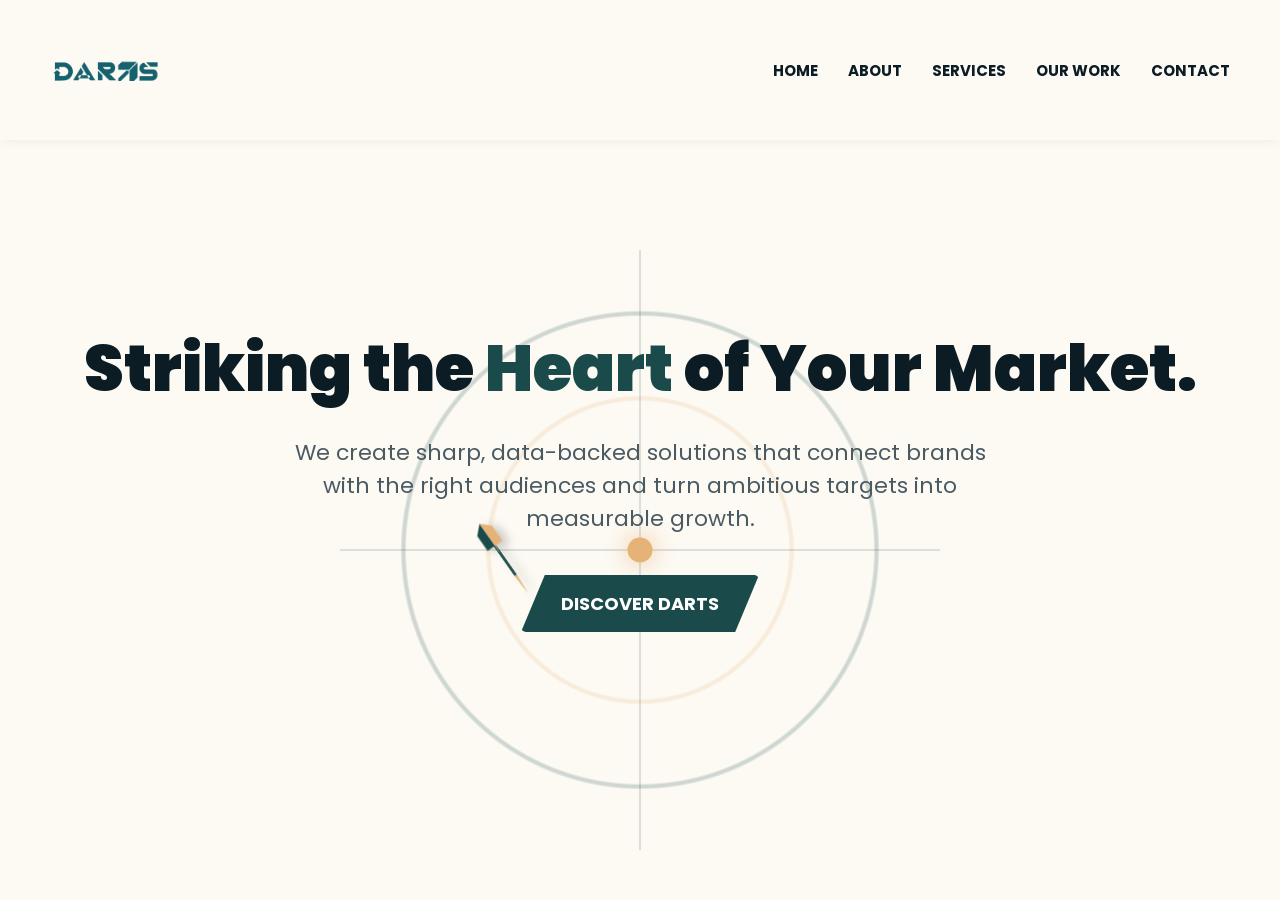
<file: index.html>
<!DOCTYPE html>
<html lang="en">
<head>
    <meta charset="UTF-8">
    <!-- El satr el se7ry elly byfaham el browser en da mobile -->
    <meta name="viewport" content="width=device-width, initial-scale=1.0">
    <title>Darts | Home</title>
    <link rel="stylesheet" href="style.css">
</head>
<body>
    <header>
        <a href="index.html" class="logo"><img src="papaya whip.png" alt="Darts"></a>
        <nav>
            <ul>
                <li><a href="index.html">Home</a></li>
                <li><a href="about.html">About</a></li>
                <li><a href="services.html">Services</a></li>
                <li><a href="clients.html">Our Work</a></li>
                <li><a href="contact.html">Contact</a></li>
            </ul>
        </nav>
    </header>

    <section class="hero">
        <div class="dart-target"></div>
        <h1>Striking the <span>Heart</span> of Your Market.</h1>
        <p>We create sharp, data-backed solutions that connect brands with the right audiences and turn ambitious targets into measurable growth.</p>
        <a href="about.html" class="cta-button">Discover Darts</a>
    </section>
</body>
</html>
</file>
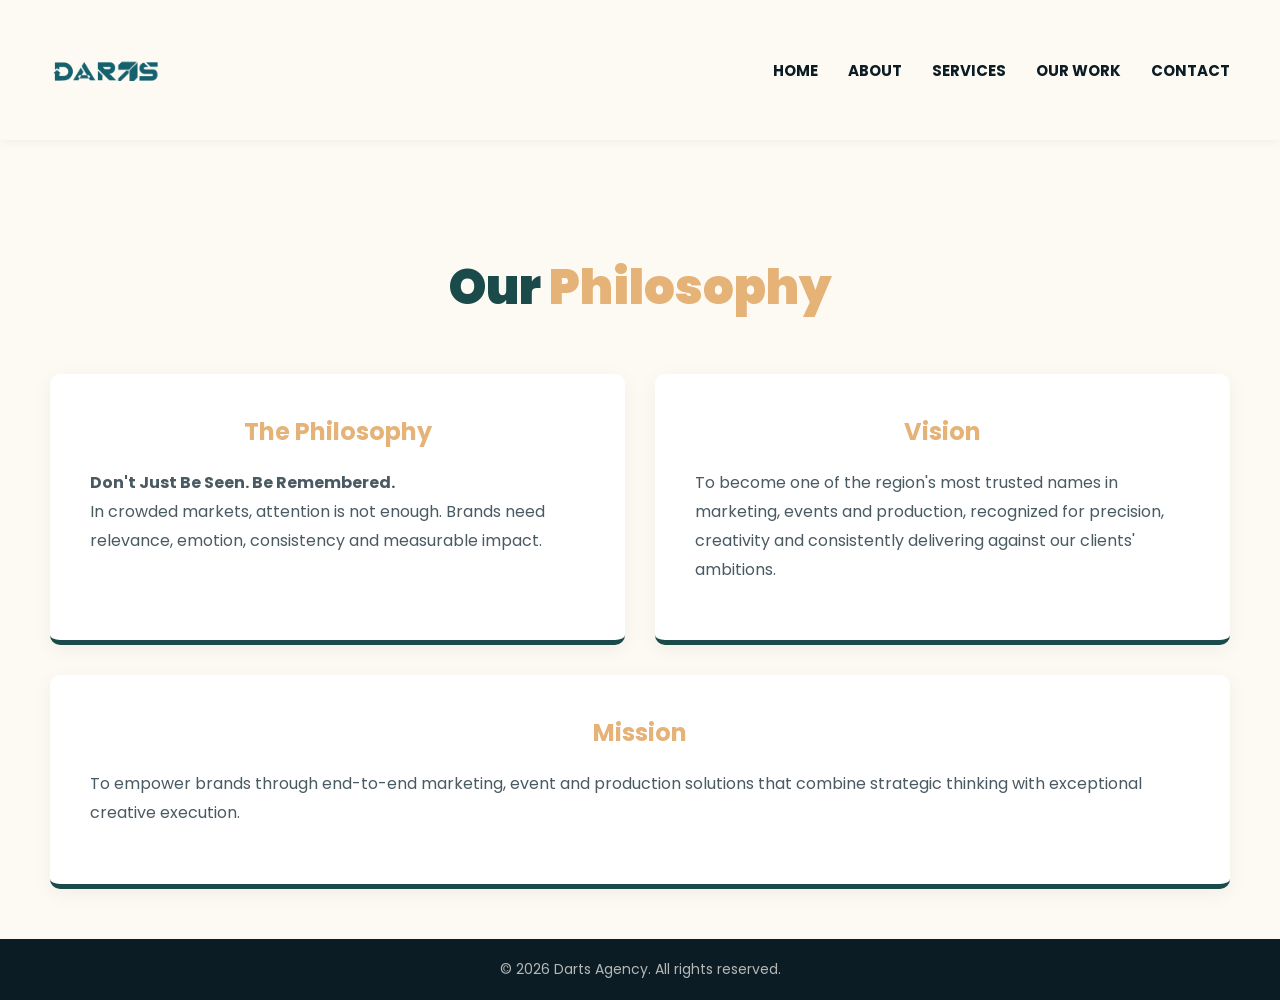
<file: about.html>
<!DOCTYPE html>
<html lang="en">
<head>
    <meta charset="UTF-8">
    <!-- El satr el se7ry elly byfaham el browser en da mobile -->
    <meta name="viewport" content="width=device-width, initial-scale=1.0">
    <title>Darts | Home</title>
    <link rel="stylesheet" href="style.css">
</head>
<body>
    <header>
        <a href="index.html" class="logo"><img src="papaya whip.png" alt="Darts"></a>
        <nav>
            <ul>
                <li><a href="index.html">Home</a></li>
                <li><a href="about.html">About</a></li>
                <li><a href="services.html">Services</a></li>
                <li><a href="clients.html">Our Work</a></li>
                <li><a href="contact.html">Contact</a></li>
            </ul>
        </nav>
    </header>

    <div class="page-content">
        <h1 class="page-title">Our <span>Philosophy</span></h1>
        
        <div class="grid-3">
            <div class="card">
                <h3>The Philosophy</h3>
                <p><strong>Don't Just Be Seen. Be Remembered.</strong><br>In crowded markets, attention is not enough. Brands need relevance, emotion, consistency and measurable impact.</p>
            </div>
            <div class="card">
                <h3>Vision</h3>
                <p>To become one of the region's most trusted names in marketing, events and production, recognized for precision, creativity and consistently delivering against our clients' ambitions.</p>
            </div>
            <div class="card">
                <h3>Mission</h3>
                <p>To empower brands through end-to-end marketing, event and production solutions that combine strategic thinking with exceptional creative execution.</p>
            </div>
        </div>
    </div>
    <footer>&copy; 2026 Darts Agency. All rights reserved.</footer>
</body>
</html>
</file>
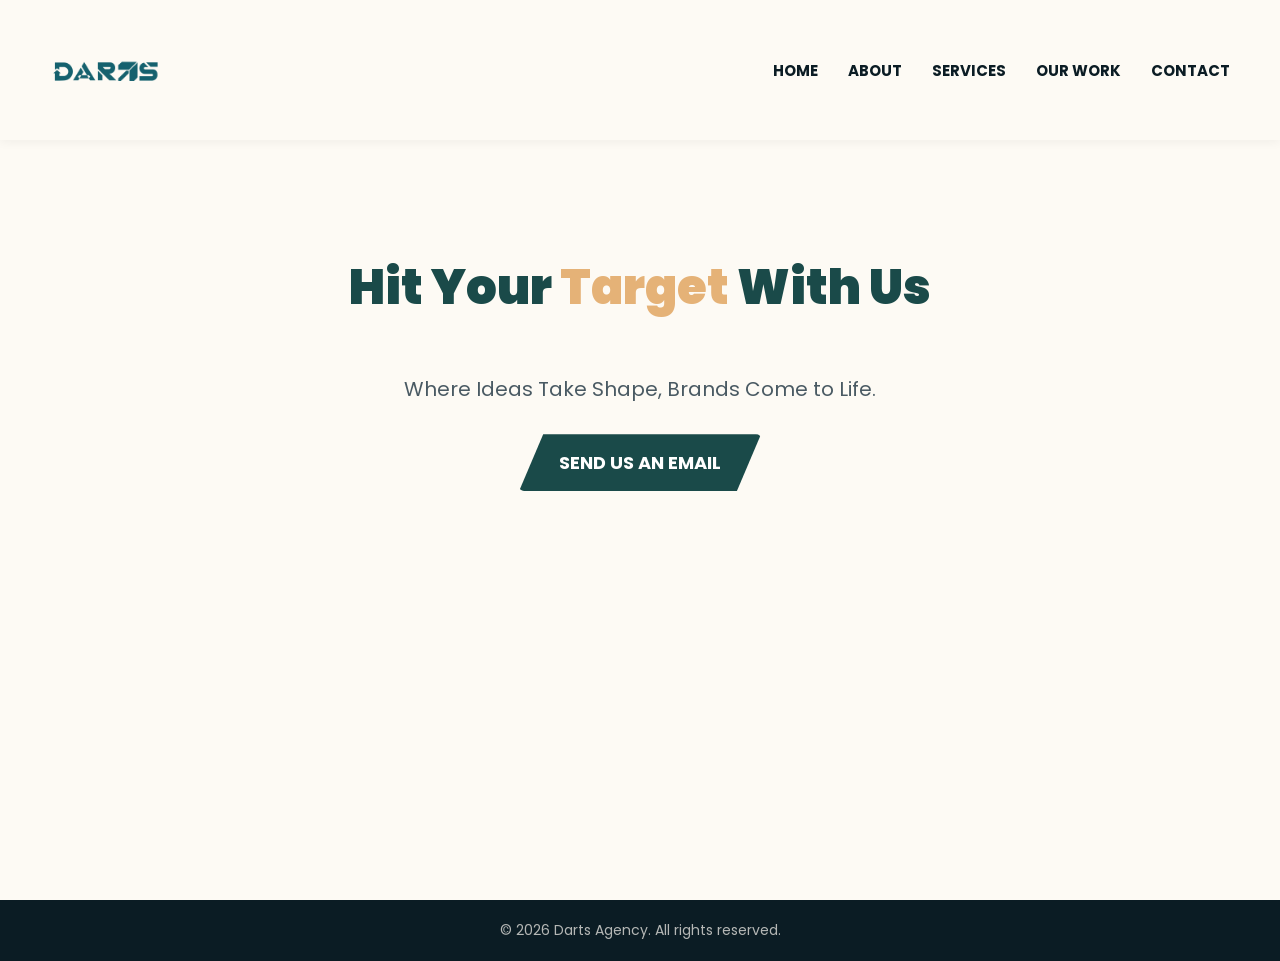
<file: contact.html>
<!DOCTYPE html>
<html lang="en">
<head>
    <meta charset="UTF-8">
    <!-- El satr el se7ry elly byfaham el browser en da mobile -->
    <meta name="viewport" content="width=device-width, initial-scale=1.0">
    <title>Darts | Home</title>
    <link rel="stylesheet" href="style.css">
</head>
<body>
    <header>
        <a href="index.html" class="logo"><img src="papaya whip.png" alt="Darts"></a>
        <nav>
            <ul>
                <li><a href="index.html">Home</a></li>
                <li><a href="about.html">About</a></li>
                <li><a href="services.html">Services</a></li>
                <li><a href="clients.html">Our Work</a></li>
                <li><a href="contact.html">Contact</a></li>
            </ul>
        </nav>
    </header>

    <div class="page-content" style="text-align: center;">
        <h1 class="page-title">Hit Your <span>Target</span> With Us</h1>
        <p style="font-size: 20px; color: #4a5a63; margin-bottom: 30px;">Where Ideas Take Shape, Brands Come to Life.</p>
        <a href="mailto:info@darts.com" class="cta-button">Send us an Email</a>
    </div>
    <footer>&copy; 2026 Darts Agency. All rights reserved.</footer>
</body>
</html>
</file>
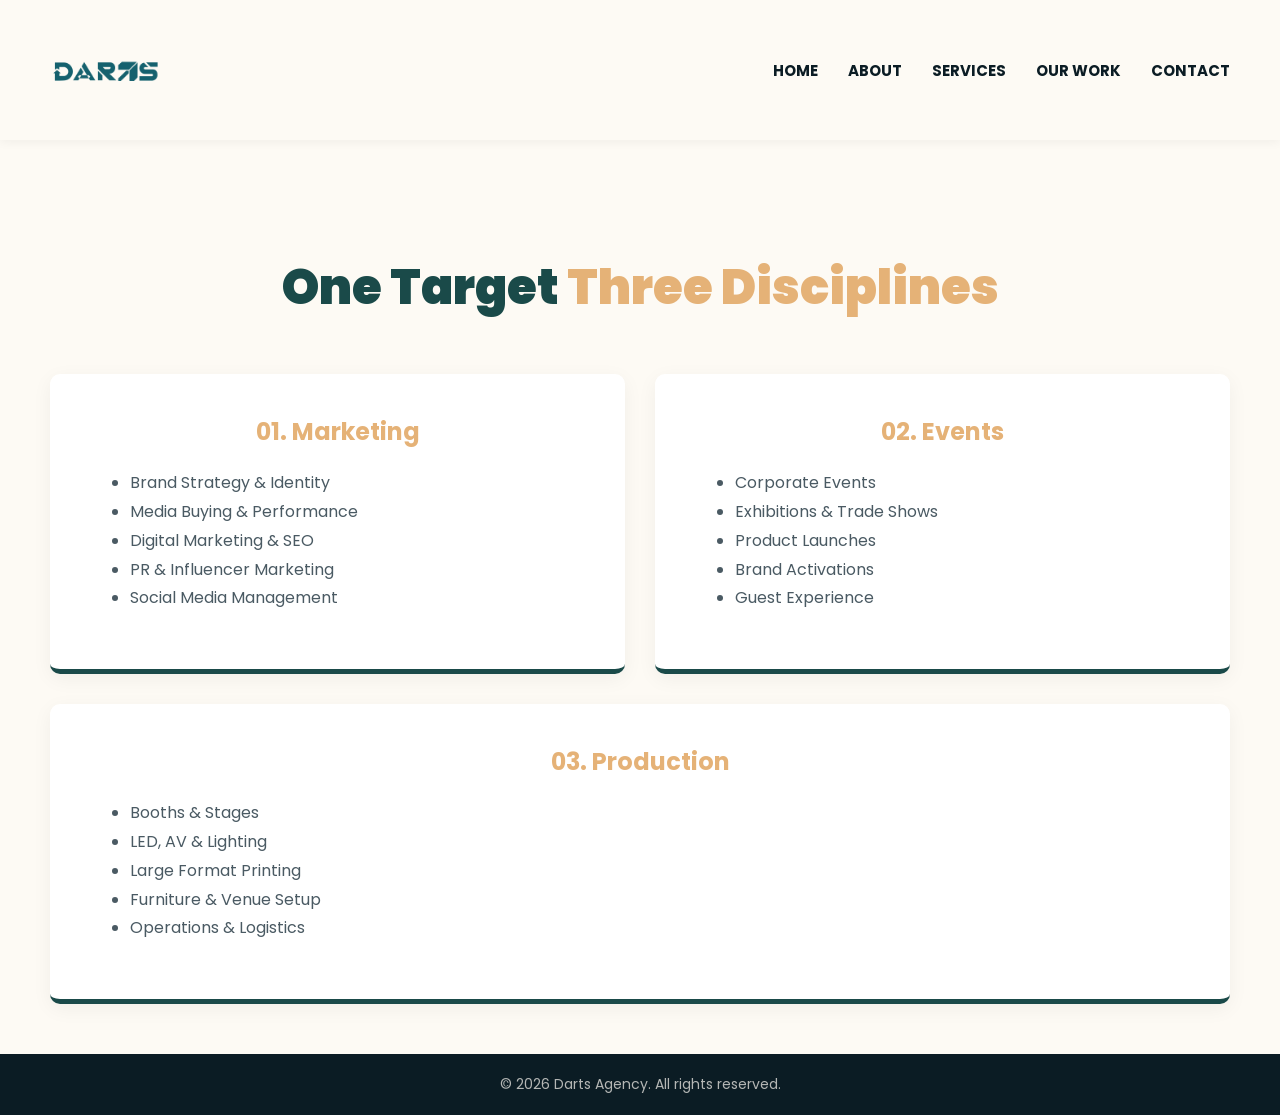
<file: services.html>
<!DOCTYPE html>
<html lang="en">
<head>
    <meta charset="UTF-8">
    <!-- El satr el se7ry elly byfaham el browser en da mobile -->
    <meta name="viewport" content="width=device-width, initial-scale=1.0">
    <title>Darts | Home</title>
    <link rel="stylesheet" href="style.css">
</head>
<body>
    <header>
        <a href="index.html" class="logo"><img src="papaya whip.png" alt="Darts"></a>
        <nav>
            <ul>
                <li><a href="index.html">Home</a></li>
                <li><a href="about.html">About</a></li>
                <li><a href="services.html">Services</a></li>
                <li><a href="clients.html">Our Work</a></li>
                <li><a href="contact.html">Contact</a></li>
            </ul>
        </nav>
    </header>

    <div class="page-content">
        <h1 class="page-title">One Target <span>Three Disciplines</span></h1>
        
        <div class="grid-3">
            <div class="card">
                <h3>01. Marketing</h3>
                <ul>
                    <li>Brand Strategy & Identity</li>
                    <li>Media Buying & Performance</li>
                    <li>Digital Marketing & SEO</li>
                    <li>PR & Influencer Marketing</li>
                    <li>Social Media Management</li>
                </ul>
            </div>
            <div class="card">
                <h3>02. Events</h3>
                <ul>
                    <li>Corporate Events</li>
                    <li>Exhibitions & Trade Shows</li>
                    <li>Product Launches</li>
                    <li>Brand Activations</li>
                    <li>Guest Experience</li>
                </ul>
            </div>
            <div class="card">
                <h3>03. Production</h3>
                <ul>
                    <li>Booths & Stages</li>
                    <li>LED, AV & Lighting</li>
                    <li>Large Format Printing</li>
                    <li>Furniture & Venue Setup</li>
                    <li>Operations & Logistics</li>
                </ul>
            </div>
        </div>
    </div>
    <footer>&copy; 2026 Darts Agency. All rights reserved.</footer>
</body>
</html>
</file>
<file: style.css>
@import url('https://fonts.googleapis.com/css2?family=Poppins:wght@300;400;700;900&display=swap');

body {
    font-family: 'Poppins', sans-serif;
    margin: 0;
    padding: 0;
    background-color: #fdfaf4;
    color: #0b1c24;
    overflow-x: hidden;
    /* SHEELNA EL ANIMATION HENA 3ashan ne7el moshkelet el popup */
}

/* --- Header & Exact Alignment --- */
header {
    background: rgba(253, 250, 244, 0.98);
    padding: 0 50px;
    height: 140px;
    display: flex;
    justify-content: space-between;
    align-items: center;
    position: fixed;
    width: 100%;
    top: 0;
    box-sizing: border-box;
    z-index: 1000; /* Kabarna el z-index 3ashan yefdal dyman foo2 */
    box-shadow: 0 2px 10px rgba(0, 0, 0, 0.05);
}

    header .logo {
        display: flex;
        align-items: center;
        height: 100%;
    }

        header .logo img {
            height: 110px;
            width: auto;
            margin: 0;
            transition: transform 0.3s;
        }

        header .logo:hover img {
            transform: scale(1.05);
        }

    /* --- Menu --- */
    header nav ul {
        list-style: none;
        display: flex;
        gap: 30px;
        margin: 0;
        padding: 0;
    }

        header nav ul li a {
            color: #0b1c24;
            text-decoration: none;
            font-size: 15px;
            font-weight: 700;
            text-transform: uppercase;
            position: relative;
        }

            header nav ul li a::after {
                content: '';
                position: absolute;
                width: 0;
                height: 2px;
                display: block;
                margin-top: 5px;
                right: 0;
                background: #1a4a49;
                transition: width 0.4s;
            }

            header nav ul li a:hover::after {
                width: 100%;
                left: 0;
            }

/* --- Hero Section (Home) --- */
.hero {
    position: relative;
    height: 100vh;
    display: flex;
    flex-direction: column;
    justify-content: center;
    align-items: center;
    text-align: center;
    padding: 0 20px;
}

/* El Dawareya elly b-telef */
.dart-target {
    position: absolute;
    width: 600px;
    height: 600px;
    top: 250px;
    border-radius: 50%;
    background: linear-gradient(to right, transparent 49.8%, rgba(26, 74, 73, 0.15) 49.8%, rgba(26, 74, 73, 0.15) 50.2%, transparent 50.2%), linear-gradient(to bottom, transparent 49.8%, rgba(26, 74, 73, 0.15) 49.8%, rgba(26, 74, 73, 0.15) 50.2%, transparent 50.2%), radial-gradient(circle, transparent 35%, rgba(229, 178, 119, 0.2) 35.5%, rgba(229, 178, 119, 0.2) 36%, transparent 36.5%), radial-gradient(circle, transparent 55%, rgba(26, 74, 73, 0.2) 55.5%, rgba(26, 74, 73, 0.2) 56%, transparent 56.5%);
    z-index: -1;
    animation: spinTarget 40s linear infinite;
}

    /* Qalb el Market (Bullseye) */
    .dart-target::before {
        content: '';
        position: absolute;
        top: 50%;
        left: 50%;
        transform: translate(-50%, -50%);
        width: 25px;
        height: 25px;
        background-color: #e5b277;
        border-radius: 50%;
        box-shadow: 0 0 25px rgba(229, 178, 119, 0.8);
        animation: pulseTarget 2s infinite alternate;
    }

.hero h1 {
    font-size: 64px;
    font-weight: 900;
    margin-bottom: 20px;
    color: #0b1c24;
}

    .hero h1 span {
        color: #1a4a49;
    }

.hero p {
    font-size: 22px;
    max-width: 700px;
    margin: 0 auto 40px auto;
    color: #4a5a63;
}

/* --- Buttons --- */
.cta-button {
    color: #fff;
    padding: 15px 40px;
    text-decoration: none;
    font-size: 18px;
    font-weight: bold;
    text-transform: uppercase;
    display: inline-block;
    position: relative;
    z-index: 1;
    transition: all 0.3s;
}

    .cta-button::before {
        content: '';
        position: absolute;
        top: 0;
        left: 0;
        right: 0;
        bottom: 0;
        background-color: #1a4a49;
        clip-path: polygon(10% 0, 100% 0, 90% 100%, 0% 100%);
        border-radius: 5px;
        z-index: -1;
        transition: all 0.3s;
    }

    .cta-button:hover {
        color: #0b1c24;
        transform: scale(1.05);
    }

        .cta-button:hover::before {
            background-color: #e5b277;
        }

/* El Sahm Sabet */
.hero .cta-button::after {
    content: '';
    position: absolute;
    top: -65px;
    left: -35px;
    transform: rotate(-35deg);
    width: 45px;
    height: 110px;
    background-image: url("data:image/svg+xml,%3Csvg xmlns='http://www.w3.org/2000/svg' viewBox='0 0 100 200'%3E%3Cpolygon points='50,200 47,150 53,150' fill='%23e5b277' /%3E%3Crect x='47' y='70' width='6' height='80' fill='%231a4a49' /%3E%3Cpolygon points='50,10 30,30 30,70 47,70 50,90' fill='%231a4a49' /%3E%3Cpolygon points='50,10 70,30 70,70 53,70 50,90' fill='%23e5b277' /%3E%3C/svg%3E");
    background-repeat: no-repeat;
    background-size: contain;
    filter: drop-shadow(5px 5px 5px rgba(0, 0, 0, 0.2));
    pointer-events: none;
    animation: floatDart 1.5s infinite alternate ease-in-out;
}

/* --- Pages Layout --- */
.page-content {
    padding: 220px 50px 50px 50px;
    min-height: 70vh;
    max-width: 1200px;
    margin: 0 auto;
    animation: fadeInPage 0.6s ease-out forwards; /* 7ATENA EL ANIMATION HENA BADAL EL BODY */
}

.page-title {
    font-size: 48px;
    color: #1a4a49;
    text-align: center;
    margin-bottom: 50px;
    font-weight: 900;
}

    .page-title span {
        color: #e5b277;
    }

/* --- Cards & Grids --- */
.grid-3 {
    display: flex;
    gap: 30px;
    flex-wrap: wrap;
    justify-content: center;
}

.card {
    background: #fff;
    padding: 40px;
    border-radius: 10px;
    box-shadow: 0 5px 20px rgba(0, 0, 0, 0.05);
    flex: 1;
    min-width: 300px;
    text-align: center;
    border-bottom: 5px solid #1a4a49;
    transition: transform 0.3s;
}

    .card:hover {
        transform: translateY(-10px);
    }

    .card h3 {
        color: #e5b277;
        font-size: 24px;
        margin-top: 0;
        margin-bottom: 20px;
    }

    .card p, .card ul {
        color: #4a5a63;
        line-height: 1.8;
        text-align: left;
    }

/* --- Clients Grid (Real Images) --- */
.category-title {
    font-size: 32px;
    color: #1a4a49;
    margin: 80px 0 30px 0;
    text-align: left;
    border-bottom: 3px solid #e5b277;
    padding-bottom: 10px;
    display: inline-block;
    font-weight: 900;
}

.clients-grid {
    display: grid;
    grid-template-columns: repeat(auto-fit, minmax(300px, 1fr));
    gap: 30px;
}

.client-box {
    position: relative;
    height: 250px;
    border-radius: 10px;
    overflow: hidden;
    box-shadow: 0 5px 15px rgba(0, 0, 0, 0.1);
    background-color: #112a36;
    cursor: pointer;
}

    /* El Sora Nefsaha */
    .client-box img {
        width: 100%;
        height: 100%;
        object-fit: contain;
        padding: 10px; /* Zawedna padding */
        box-sizing: border-box;
        transition: transform 0.5s ease;
    }

    .client-box:hover img {
        transform: scale(1.1);
    }

.client-overlay {
    position: absolute;
    bottom: 0;
    left: 0;
    right: 0;
    background: rgba(11, 28, 36, 0.9);
    color: #e5b277;
    padding: 20px;
    text-align: center;
    font-size: 20px;
    font-weight: 900;
    transform: translateY(100%);
    transition: transform 0.4s ease;
}

.client-box:hover .client-overlay {
    transform: translateY(0);
}

/* --- Modal (Popup Gallery) --- */
.modal {
    display: none;
    position: fixed;
    z-index: 9999; /* Zodna di 3ashan yefdal fo2 ay 7aga */
    left: 0;
    top: 0;
    width: 100%;
    height: 100%;
    background-color: rgba(11, 28, 36, 0.95);
    overflow-y: auto;
}

.modal-content {
    margin: 5% auto;
    padding: 30px;
    width: 80%;
    max-width: 1000px;
    background: #fdfaf4;
    border-radius: 10px;
    position: relative;
    box-shadow: 0 10px 30px rgba(0,0,0,0.5);
    animation: slideUpPopup 0.4s ease-out; /* Animation gdeda lel popup nefsaha */
}

.close-btn {
    color: #1a4a49;
    position: absolute;
    top: 15px;
    right: 25px;
    font-size: 40px;
    font-weight: bold;
    cursor: pointer;
    transition: color 0.3s;
}

    .close-btn:hover {
        color: #e5b277;
    }

.modal-title {
    color: #1a4a49;
    font-size: 32px;
    font-weight: 900;
    border-bottom: 3px solid #e5b277;
    display: inline-block;
    margin-bottom: 20px;
}

.gallery-grid {
    display: grid;
    grid-template-columns: repeat(auto-fit, minmax(250px, 1fr));
    gap: 15px;
}

    .gallery-grid img {
        width: 100%;
        height: 200px;
        object-fit: contain;
        border-radius: 5px;
        border: 2px solid transparent;
        transition: transform 0.3s, border 0.3s;
    }

        .gallery-grid img:hover {
            transform: scale(1.05);
            border: 2px solid #e5b277;
        }

/* --- Footer --- */
footer {
    background-color: #0b1c24;
    text-align: center;
    padding: 20px;
    color: rgba(253, 250, 244, 0.7);
    font-size: 14px;
}
/* --- Fullscreen Image Modal (Lightbox) --- */
.fullscreen-modal {
    display: none;
    position: fixed;
    z-index: 99999; /* A3la mn ay 7aga tanya fel website */
    left: 0;
    top: 0;
    width: 100%;
    height: 100%;
    background-color: rgba(0, 0, 0, 0.9); /* Khalfeya soda 3ashan el sora tnawar */
    text-align: center;
    animation: fadeInPage 0.3s ease-out;
    cursor: zoom-out; /* Shakl el mouse ye-byen enak momken te2felha */
}

    .fullscreen-modal img {
        max-width: 90%;
        max-height: 90vh; /* mat3adesh tol el shasha */
        margin-top: 5vh;
        border-radius: 5px;
        box-shadow: 0 0 30px rgba(0,0,0,0.8);
        cursor: default;
    }

.fullscreen-close {
    position: absolute;
    top: 20px;
    right: 40px;
    color: #fff;
    font-size: 50px;
    font-weight: bold;
    cursor: pointer;
    transition: 0.3s;
}

    .fullscreen-close:hover {
        color: #e5b277;
    }

/* 3ashan el mouse ye-byen enak t2dar t-zoom el sora mn el gallery */
.gallery-grid img {
    cursor: zoom-in;
}

/* --- KEYFRAMES --- */
@keyframes spinTarget {
    100% {
        transform: rotate(360deg);
    }
}

@keyframes pulseTarget {
    0% {
        transform: translate(-50%, -50%) scale(1);
        box-shadow: 0 0 15px rgba(229, 178, 119, 0.5);
    }

    100% {
        transform: translate(-50%, -50%) scale(1.3);
        box-shadow: 0 0 35px rgba(229, 178, 119, 1);
    }
}

@keyframes floatDart {
    0% {
        transform: rotate(-35deg) translateY(0);
    }

    100% {
        transform: rotate(-35deg) translateY(-10px);
    }
}

@keyframes fadeInPage {
    0% {
        opacity: 0;
        transform: translateY(15px);
    }

    100% {
        opacity: 1;
        transform: translateY(0);
    }
}

@keyframes slideUpPopup {
    0% {
        opacity: 0;
        transform: translateY(50px);
    }

    100% {
        opacity: 1;
        transform: translateY(0);
    }
}
/* --- Mobile Design (Responsive) --- */
@media (max-width: 768px) {
    /* Header w Menu */
    header {
        padding: 10px;
        height: auto;
        flex-direction: column;
        gap: 10px;
        padding-bottom: 15px;
    }

        header .logo img {
            height: 80px;
            margin-top: 5px;
        }
        /* Sa3'arna el logo sena 3ashan yedy masafa */
        header nav ul {
            gap: 12px;
            justify-content: center;
            flex-wrap: wrap;
        }

            header nav ul li a {
                font-size: 13px;
            }
    /* Sa3'arna font el menu 3ashan yshtaghal 3al shasha el kenza */

    /* Hero Section (Home Page Fixes) */
    .hero {
        padding-top: 120px;
    }

        .hero h1 {
            font-size: 38px; /* Hena el fix el asasy: sa3'arna el title el da5m */
            line-height: 1.2;
            margin-bottom: 15px;
        }

        .hero p {
            font-size: 16px;
            margin-bottom: 30px;
        }

    /* Sa3'arna el Dawareya elly b-t-lef 3ashan t-fit fel mobile */
    .dart-target {
        width: 350px;
        height: 350px;
        top: 320px;
    }

    .page-content {
        padding-top: 200px;
        padding-left: 20px;
        padding-right: 20px;
    }
}
/* --- Sections gowa el Popup --- */
.gallery-section-title {
    color: #1a4a49;
    font-size: 26px;
    margin: 30px 0 15px 0;
    border-bottom: 2px dashed #e5b277;
    padding-bottom: 10px;
    text-align: left;
    font-weight: 700;
}
</file>
